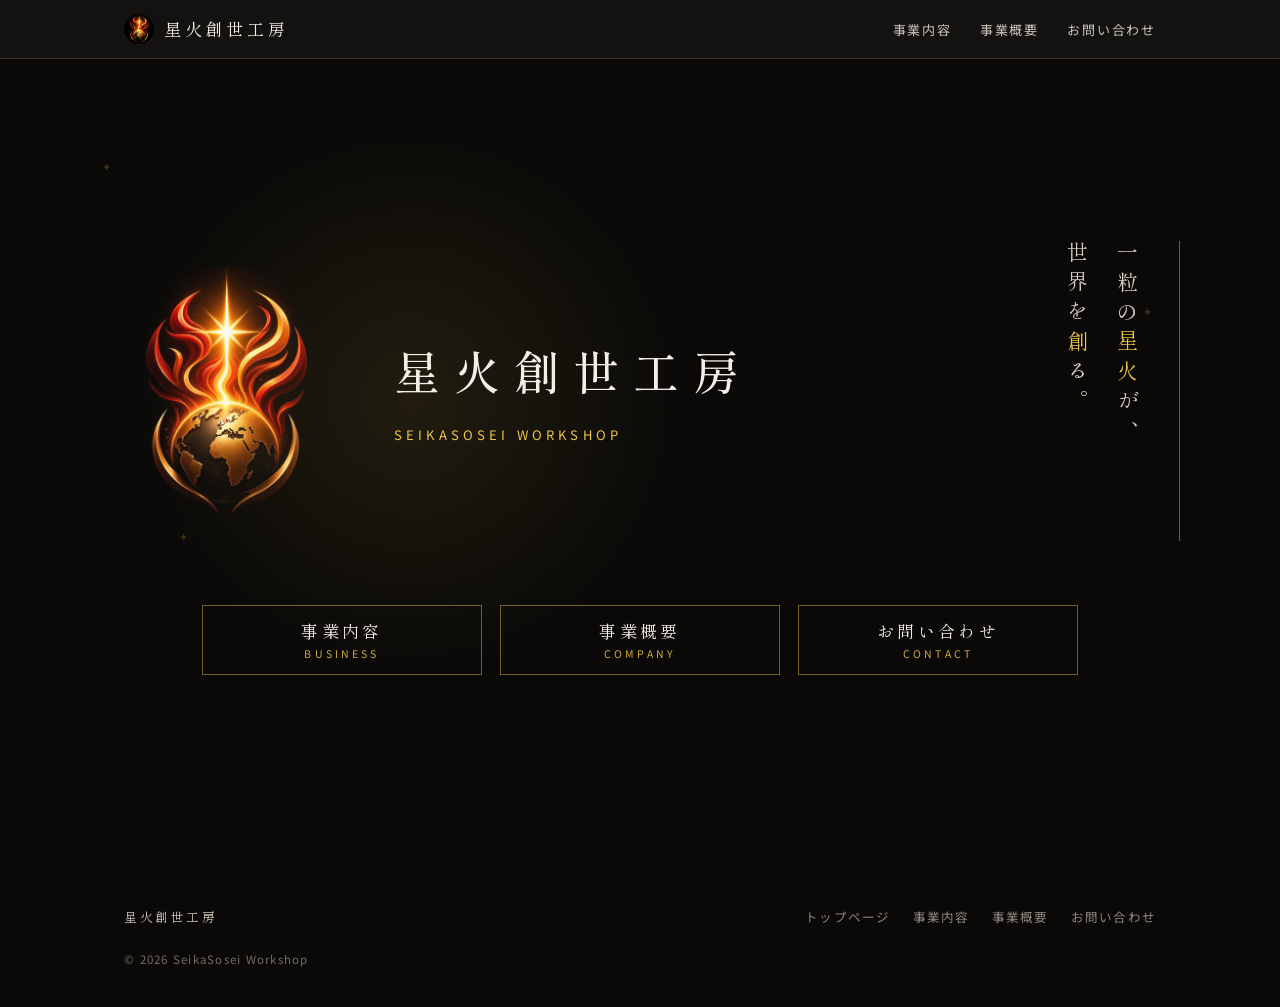
<file: index.html>
<!DOCTYPE html>
<html lang="ja">
<head>
<meta charset="UTF-8">
<meta name="viewport" content="width=device-width, initial-scale=1.0">
<title>星火創世工房｜SeikaSosei Workshop</title>
<meta name="description" content="星火創世工房の公式サイトです。事業内容・事業概要はこちら。">
<meta property="og:type" content="website">
<meta property="og:site_name" content="星火創世工房">
<meta property="og:title" content="星火創世工房｜SeikaSosei Workshop">
<meta property="og:description" content="星火創世工房の公式サイト。">
<meta property="og:image" content="https://seikasosei.com/assets/ogp.jpg">
<meta property="og:url" content="https://seikasosei.com/">
<meta name="twitter:card" content="summary_large_image">
<link rel="icon" type="image/png" sizes="32x32" href="assets/favicon-32.png">
<link rel="icon" type="image/png" sizes="192x192" href="assets/favicon-192.png">
<link rel="apple-touch-icon" href="assets/apple-touch-icon.png">
<link rel="preconnect" href="https://fonts.googleapis.com">
<link rel="preconnect" href="https://fonts.gstatic.com" crossorigin>
<link href="https://fonts.googleapis.com/css2?family=Shippori+Mincho:wght@500;600&family=Noto+Sans+JP:wght@400;500&display=swap" rel="stylesheet">
<link rel="stylesheet" href="assets/style.css">
<script>document.documentElement.className+=' js';</script>
</head>
<body class="home">

<nav class="site-nav" aria-label="メインナビゲーション">
  <div class="nav-inner">
    <a class="nav-brand" href="index.html"><img class="nav-logo" src="assets/logo-nav.png" alt="" width="30" height="30">星火創世工房</a>
    <button class="nav-toggle" type="button" aria-expanded="false" aria-controls="nav-links" aria-label="メニューを開く"><span></span><span></span><span></span></button>
    <ul class="nav-links" id="nav-links"><li><a href="business.html">事業内容</a></li><li><a href="company.html">事業概要</a></li><li><a href="contact.html">お問い合わせ</a></li></ul>
  </div>
</nav>


<header class="hero" id="top">
  <span class="spark" style="top:12%; left:8%;" aria-hidden="true">✦</span>
  <span class="spark" style="top:58%; left:14%;" aria-hidden="true">✦</span>
  <span class="spark" style="top:30%; right:10%;" aria-hidden="true">✦</span>

  <div class="hero-inner">
    <div class="hero-main">
      <img class="hero-logo" src="assets/logo-512.jpg" alt="星火創世工房 ロゴ" width="250" height="250">
      <div>
        <h1 class="hero-title">星火創世工房</h1>
        <p class="hero-sub"><span class="en">SEIKASOSEI WORKSHOP</span></p>
      </div>
    </div>
    <p class="hero-tagline">一粒の<span class="accent">星火</span>が、<br>世界を<span class="accent">創</span>る。</p>
  </div>

  <nav class="hero-links" aria-label="ページ案内">
    <a class="hero-link" href="business.html">事業内容<small>BUSINESS</small></a>
    <a class="hero-link" href="company.html">事業概要<small>COMPANY</small></a>
    <a class="hero-link" href="contact.html">お問い合わせ<small>CONTACT</small></a>
  </nav>
</header>


<footer class="site-footer">
  <div class="footer-inner">
    <span class="footer-brand">星火創世工房</span>
    <ul class="footer-links">
      <li><a href="index.html">トップページ</a></li>
      <li><a href="business.html">事業内容</a></li>
      <li><a href="company.html">事業概要</a></li>
      <li><a href="contact.html">お問い合わせ</a></li>
    </ul>
    <span class="footer-copy">© 2026 SeikaSosei Workshop</span>
  </div>
</footer>
<script>
(function(){
  var nav=document.querySelector('.site-nav'),btn=document.querySelector('.nav-toggle');
  if(!nav||!btn)return;
  btn.addEventListener('click',function(){
    var open=nav.classList.toggle('open');
    btn.setAttribute('aria-expanded',open?'true':'false');
    btn.setAttribute('aria-label',open?'メニューを閉じる':'メニューを開く');
  });
  nav.addEventListener('click',function(e){
    if(e.target.tagName==='A'){nav.classList.remove('open');btn.setAttribute('aria-expanded','false');}
  });
})();
</script>
</body>
</html>
</file>
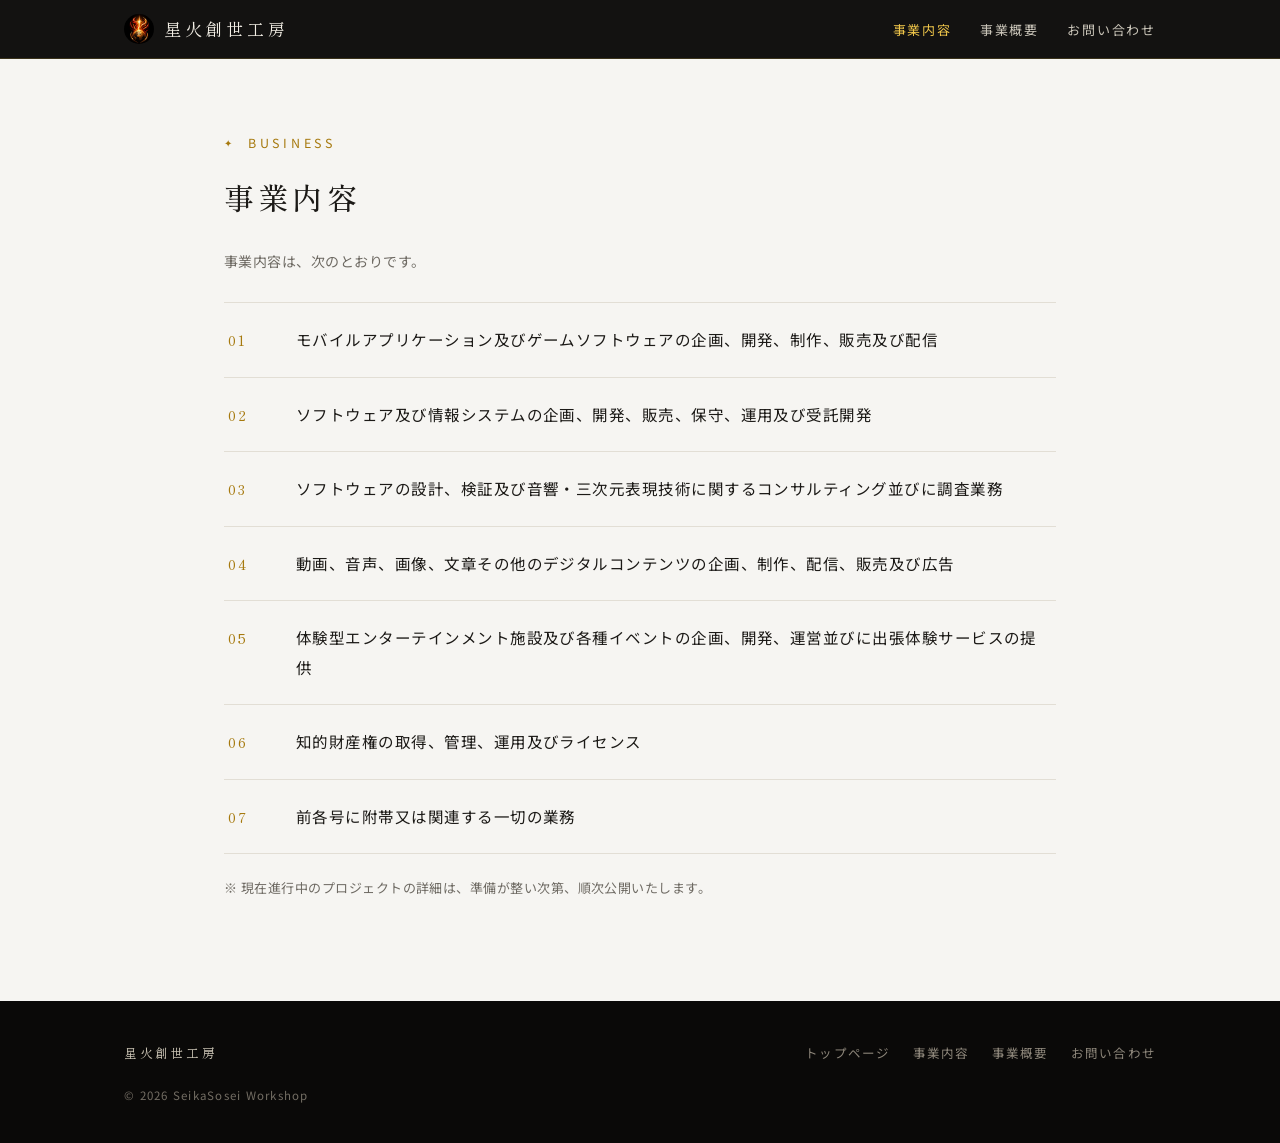
<file: business.html>
<!DOCTYPE html>
<html lang="ja">
<head>
<meta charset="UTF-8">
<meta name="viewport" content="width=device-width, initial-scale=1.0">
<title>事業内容｜星火創世工房</title>
<meta name="description" content="星火創世工房の事業内容です。">

<link rel="icon" type="image/png" sizes="32x32" href="assets/favicon-32.png">
<link rel="icon" type="image/png" sizes="192x192" href="assets/favicon-192.png">
<link rel="apple-touch-icon" href="assets/apple-touch-icon.png">
<link rel="preconnect" href="https://fonts.googleapis.com">
<link rel="preconnect" href="https://fonts.gstatic.com" crossorigin>
<link href="https://fonts.googleapis.com/css2?family=Shippori+Mincho:wght@500;600&family=Noto+Sans+JP:wght@400;500&display=swap" rel="stylesheet">
<link rel="stylesheet" href="assets/style.css">
<script>document.documentElement.className+=' js';</script>
</head>
<body class="">

<nav class="site-nav" aria-label="メインナビゲーション">
  <div class="nav-inner">
    <a class="nav-brand" href="index.html"><img class="nav-logo" src="assets/logo-nav.png" alt="" width="30" height="30">星火創世工房</a>
    <button class="nav-toggle" type="button" aria-expanded="false" aria-controls="nav-links" aria-label="メニューを開く"><span></span><span></span><span></span></button>
    <ul class="nav-links" id="nav-links"><li><a href="business.html" aria-current="page">事業内容</a></li><li><a href="company.html">事業概要</a></li><li><a href="contact.html">お問い合わせ</a></li></ul>
  </div>
</nav>

<main>
<section class="page">
  <p class="section-label"><span class="star" aria-hidden="true">✦</span>BUSINESS</p>
  <h1 class="section-title">事業内容</h1>
  <p class="lead">事業内容は、次のとおりです。</p>
    <ol class="business-list">
    <li><span>モバイルアプリケーション及びゲームソフトウェアの企画、開発、制作、販売及び配信</span></li>
    <li><span>ソフトウェア及び情報システムの企画、開発、販売、保守、運用及び受託開発</span></li>
    <li><span>ソフトウェアの設計、検証及び音響・三次元表現技術に関するコンサルティング並びに調査業務</span></li>
    <li><span>動画、音声、画像、文章その他のデジタルコンテンツの企画、制作、配信、販売及び広告</span></li>
    <li><span>体験型エンターテインメント施設及び各種イベントの企画、開発、運営並びに出張体験サービスの提供</span></li>
    <li><span>知的財産権の取得、管理、運用及びライセンス</span></li>
    <li><span>前各号に附帯又は関連する一切の業務</span></li>
  </ol>
  <p class="business-note">※ 現在進行中のプロジェクトの詳細は、準備が整い次第、順次公開いたします。</p>
</section>
</main>

<footer class="site-footer">
  <div class="footer-inner">
    <span class="footer-brand">星火創世工房</span>
    <ul class="footer-links">
      <li><a href="index.html">トップページ</a></li>
      <li><a href="business.html">事業内容</a></li>
      <li><a href="company.html">事業概要</a></li>
      <li><a href="contact.html">お問い合わせ</a></li>
    </ul>
    <span class="footer-copy">© 2026 SeikaSosei Workshop</span>
  </div>
</footer>
<script>
(function(){
  var nav=document.querySelector('.site-nav'),btn=document.querySelector('.nav-toggle');
  if(!nav||!btn)return;
  btn.addEventListener('click',function(){
    var open=nav.classList.toggle('open');
    btn.setAttribute('aria-expanded',open?'true':'false');
    btn.setAttribute('aria-label',open?'メニューを閉じる':'メニューを開く');
  });
  nav.addEventListener('click',function(e){
    if(e.target.tagName==='A'){nav.classList.remove('open');btn.setAttribute('aria-expanded','false');}
  });
})();
</script>
</body>
</html>
</file>
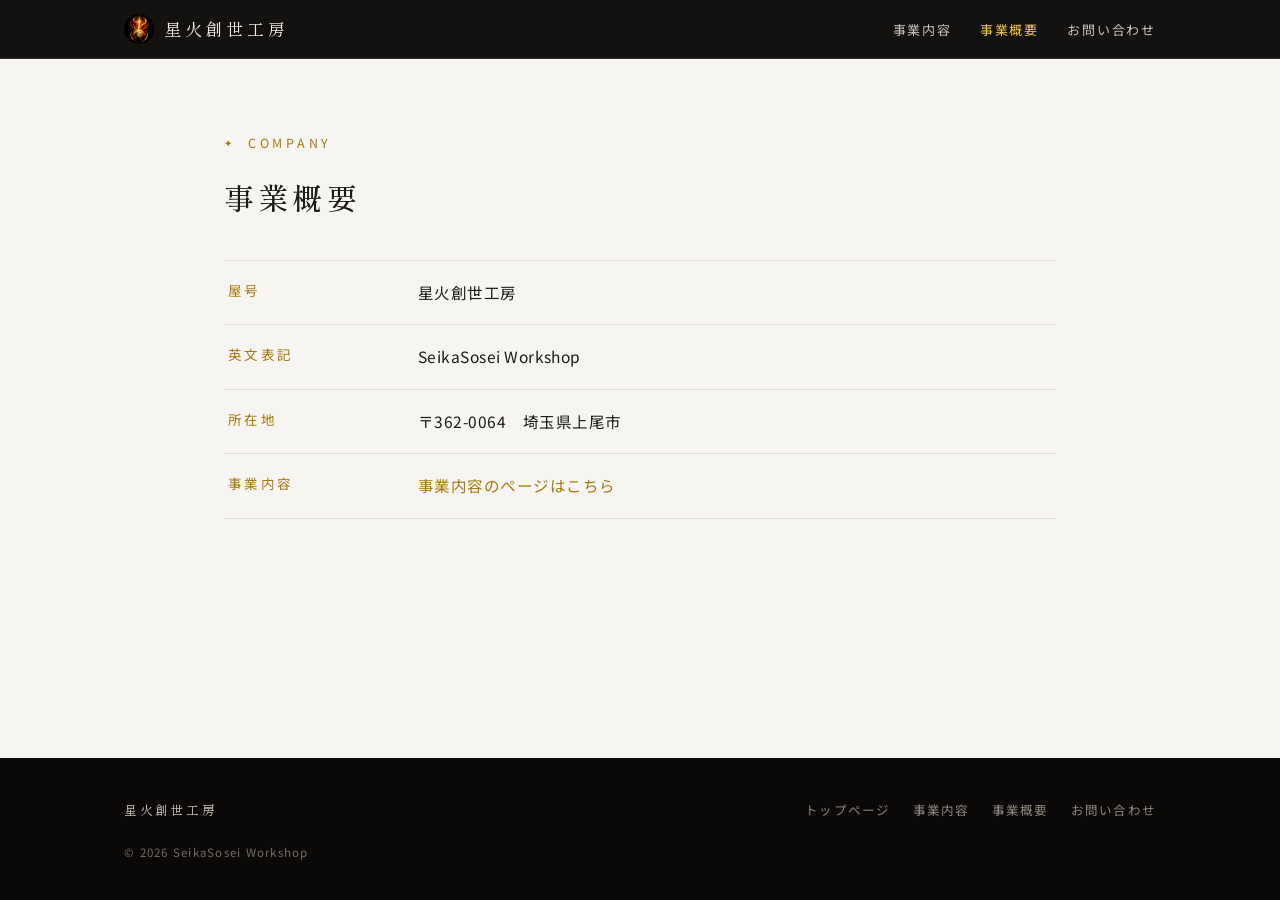
<file: company.html>
<!DOCTYPE html>
<html lang="ja">
<head>
<meta charset="UTF-8">
<meta name="viewport" content="width=device-width, initial-scale=1.0">
<title>事業概要｜星火創世工房</title>
<meta name="description" content="星火創世工房の事業概要です。">

<link rel="icon" type="image/png" sizes="32x32" href="assets/favicon-32.png">
<link rel="icon" type="image/png" sizes="192x192" href="assets/favicon-192.png">
<link rel="apple-touch-icon" href="assets/apple-touch-icon.png">
<link rel="preconnect" href="https://fonts.googleapis.com">
<link rel="preconnect" href="https://fonts.gstatic.com" crossorigin>
<link href="https://fonts.googleapis.com/css2?family=Shippori+Mincho:wght@500;600&family=Noto+Sans+JP:wght@400;500&display=swap" rel="stylesheet">
<link rel="stylesheet" href="assets/style.css">
<script>document.documentElement.className+=' js';</script>
</head>
<body class="">

<nav class="site-nav" aria-label="メインナビゲーション">
  <div class="nav-inner">
    <a class="nav-brand" href="index.html"><img class="nav-logo" src="assets/logo-nav.png" alt="" width="30" height="30">星火創世工房</a>
    <button class="nav-toggle" type="button" aria-expanded="false" aria-controls="nav-links" aria-label="メニューを開く"><span></span><span></span><span></span></button>
    <ul class="nav-links" id="nav-links"><li><a href="business.html">事業内容</a></li><li><a href="company.html" aria-current="page">事業概要</a></li><li><a href="contact.html">お問い合わせ</a></li></ul>
  </div>
</nav>

<main>
<section class="page">
  <p class="section-label"><span class="star" aria-hidden="true">✦</span>COMPANY</p>
  <h1 class="section-title">事業概要</h1>

  <dl class="profile-table">
    <div class="row">
      <dt>屋号</dt>
      <dd>星火創世工房</dd>
    </div>
    <div class="row">
      <dt>英文表記</dt>
      <dd>SeikaSosei Workshop</dd>
    </div>
    <div class="row">
      <dt>所在地</dt>
      <dd>〒362-0064　埼玉県上尾市</dd>
    </div>
    <div class="row">
      <dt>事業内容</dt>
      <dd><a href="business.html">事業内容のページはこちら</a></dd>
    </div>
  </dl>
</section>
</main>

<footer class="site-footer">
  <div class="footer-inner">
    <span class="footer-brand">星火創世工房</span>
    <ul class="footer-links">
      <li><a href="index.html">トップページ</a></li>
      <li><a href="business.html">事業内容</a></li>
      <li><a href="company.html">事業概要</a></li>
      <li><a href="contact.html">お問い合わせ</a></li>
    </ul>
    <span class="footer-copy">© 2026 SeikaSosei Workshop</span>
  </div>
</footer>
<script>
(function(){
  var nav=document.querySelector('.site-nav'),btn=document.querySelector('.nav-toggle');
  if(!nav||!btn)return;
  btn.addEventListener('click',function(){
    var open=nav.classList.toggle('open');
    btn.setAttribute('aria-expanded',open?'true':'false');
    btn.setAttribute('aria-label',open?'メニューを閉じる':'メニューを開く');
  });
  nav.addEventListener('click',function(e){
    if(e.target.tagName==='A'){nav.classList.remove('open');btn.setAttribute('aria-expanded','false');}
  });
})();
</script>
</body>
</html>
</file>
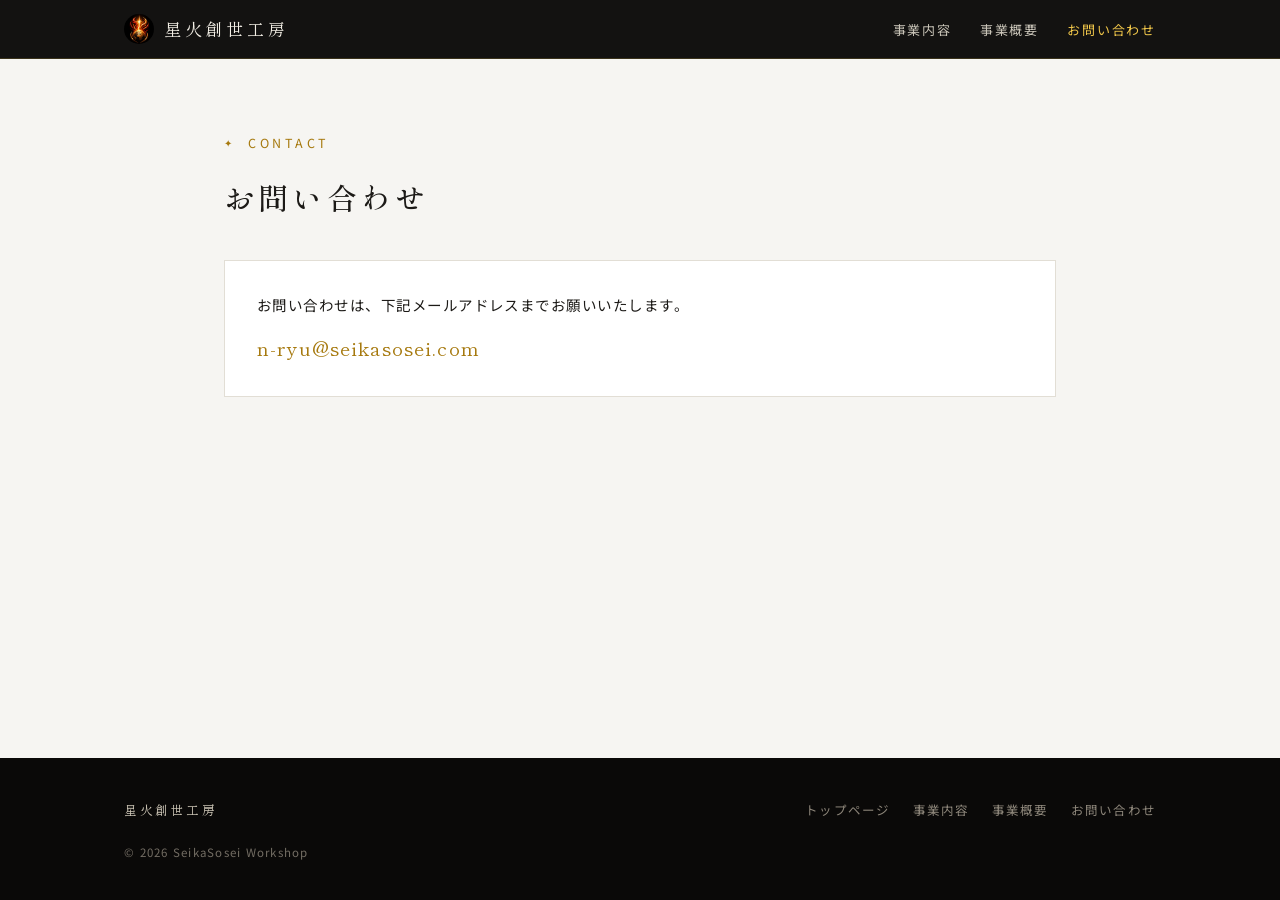
<file: contact.html>
<!DOCTYPE html>
<html lang="ja">
<head>
<meta charset="UTF-8">
<meta name="viewport" content="width=device-width, initial-scale=1.0">
<title>お問い合わせ｜星火創世工房</title>
<meta name="description" content="星火創世工房へのお問い合わせ先です。">

<link rel="icon" type="image/png" sizes="32x32" href="assets/favicon-32.png">
<link rel="icon" type="image/png" sizes="192x192" href="assets/favicon-192.png">
<link rel="apple-touch-icon" href="assets/apple-touch-icon.png">
<link rel="preconnect" href="https://fonts.googleapis.com">
<link rel="preconnect" href="https://fonts.gstatic.com" crossorigin>
<link href="https://fonts.googleapis.com/css2?family=Shippori+Mincho:wght@500;600&family=Noto+Sans+JP:wght@400;500&display=swap" rel="stylesheet">
<link rel="stylesheet" href="assets/style.css">
<script>document.documentElement.className+=' js';</script>
</head>
<body class="">

<nav class="site-nav" aria-label="メインナビゲーション">
  <div class="nav-inner">
    <a class="nav-brand" href="index.html"><img class="nav-logo" src="assets/logo-nav.png" alt="" width="30" height="30">星火創世工房</a>
    <button class="nav-toggle" type="button" aria-expanded="false" aria-controls="nav-links" aria-label="メニューを開く"><span></span><span></span><span></span></button>
    <ul class="nav-links" id="nav-links"><li><a href="business.html">事業内容</a></li><li><a href="company.html">事業概要</a></li><li><a href="contact.html" aria-current="page">お問い合わせ</a></li></ul>
  </div>
</nav>

<main>
<section class="page">
  <p class="section-label"><span class="star" aria-hidden="true">✦</span>CONTACT</p>
  <h1 class="section-title">お問い合わせ</h1>
  <div class="plain-block">
    <p>お問い合わせは、下記メールアドレスまでお願いいたします。</p>
    <!-- 【任意】将来 info@seikasosei.com を開設した場合はこちらを差し替え -->
    <p class="contact-mail"><a href="mailto:n-ryu@seikasosei.com">n-ryu@seikasosei.com</a></p>
  </div>
</section>
</main>

<footer class="site-footer">
  <div class="footer-inner">
    <span class="footer-brand">星火創世工房</span>
    <ul class="footer-links">
      <li><a href="index.html">トップページ</a></li>
      <li><a href="business.html">事業内容</a></li>
      <li><a href="company.html">事業概要</a></li>
      <li><a href="contact.html">お問い合わせ</a></li>
    </ul>
    <span class="footer-copy">© 2026 SeikaSosei Workshop</span>
  </div>
</footer>
<script>
(function(){
  var nav=document.querySelector('.site-nav'),btn=document.querySelector('.nav-toggle');
  if(!nav||!btn)return;
  btn.addEventListener('click',function(){
    var open=nav.classList.toggle('open');
    btn.setAttribute('aria-expanded',open?'true':'false');
    btn.setAttribute('aria-label',open?'メニューを閉じる':'メニューを開く');
  });
  nav.addEventListener('click',function(e){
    if(e.target.tagName==='A'){nav.classList.remove('open');btn.setAttribute('aria-expanded','false');}
  });
})();
</script>
</body>
</html>
</file>
<file: assets/style.css>
/* ==========================================================================
   星火創世株式会社 コーポレートサイト 共通スタイル（v2：複数ページ構成）
   ファイル構成: index / business / company / contact / koukoku (.html)
   配色: 墨 #0A0908 ／ 金(明) #F0C64A ／ 金(深) #A6790E ／ 紙 #F6F5F2
   ========================================================================== */

:root {
  --sumi: #0a0908;
  --kin-bright: #f0c64a;
  --kin-deep: #a6790e;
  --paper: #f6f5f2;
  --ink: #1c1a17;
  --grey: #6e6a63;
  --hairline: #e2ded5;
  --serif: "Shippori Mincho", "Hiragino Mincho ProN", "Yu Mincho", "YuMincho", serif;
  --sans: "Noto Sans JP", "Hiragino Kaku Gothic ProN", "Yu Gothic", "Meiryo", sans-serif;
  --nav-h: 58px;
}

* { margin: 0; padding: 0; box-sizing: border-box; }

html { -webkit-text-size-adjust: 100%; }

body {
  font-family: var(--sans);
  background: var(--paper);
  color: var(--ink);
  line-height: 1.9;
  font-size: 15.5px;
  letter-spacing: 0.03em;
  -webkit-font-smoothing: antialiased;
  min-height: 100vh;
  display: flex;
  flex-direction: column;
}
main { flex: 1 0 auto; }

a { color: var(--kin-deep); text-decoration: none; }
a:hover { text-decoration: underline; text-underline-offset: 3px; }
a:focus-visible, button:focus-visible {
  outline: 2px solid var(--kin-bright);
  outline-offset: 3px;
  border-radius: 2px;
}

/* ---------- ナビゲーション ---------- */
.site-nav {
  position: sticky;
  top: 0;
  z-index: 100;
  background: rgba(10, 9, 8, 0.96);
  backdrop-filter: blur(6px);
  border-bottom: 1px solid rgba(240, 198, 74, 0.18);
}
.nav-inner {
  max-width: 1080px;
  margin: 0 auto;
  padding: 0 24px;
  height: var(--nav-h);
  display: flex;
  align-items: center;
  justify-content: space-between;
}
.nav-brand {
  font-family: var(--serif);
  font-size: 17px;
  letter-spacing: 0.22em;
  color: #f3efe6;
  white-space: nowrap;
  display: inline-flex;
  align-items: center;
  gap: 10px;
}
.nav-brand:hover { text-decoration: none; color: var(--kin-bright); }
.nav-logo { width: 30px; height: 30px; border-radius: 50%; display: block; }

.nav-links { display: flex; gap: 28px; list-style: none; }
.nav-links a {
  color: #c9c4b8;
  font-size: 13px;
  letter-spacing: 0.14em;
  padding: 6px 0;
}
.nav-links a:hover { color: var(--kin-bright); text-decoration: none; }
.nav-links a[aria-current="page"] { color: var(--kin-bright); }

.nav-toggle { display: none; }

/* 設立準備中の帯 */
.notice-bar {
  background: #14110c;
  border-bottom: 1px solid rgba(240, 198, 74, 0.18);
  color: #cdbf99;
  font-size: 12.5px;
  letter-spacing: 0.14em;
  text-align: center;
  padding: 8px 16px;
  line-height: 1.6;
}
.notice-bar .star { color: var(--kin-bright); font-size: 9px; margin-right: 8px; opacity: 0.8; }

/* ---------- ヒーロー（トップページ） ---------- */
.hero {
  position: relative;
  background: var(--sumi);
  color: #f3efe6;
  min-height: calc(100vh - var(--nav-h) - 36px);
  min-height: calc(100svh - var(--nav-h) - 36px);
  display: flex;
  flex-direction: column;
  align-items: center;
  justify-content: center;
  gap: 64px;
  overflow: hidden;
  padding: 56px 24px 64px;
}
.hero::before {
  content: "";
  position: absolute;
  left: 22%; top: 42%;
  width: 640px; height: 640px;
  transform: translate(-30%, -50%);
  background: radial-gradient(circle, rgba(240, 198, 74, 0.10) 0%, transparent 62%);
  pointer-events: none;
}
.hero-inner {
  max-width: 1080px;
  width: 100%;
  display: flex;
  align-items: center;
  justify-content: space-between;
  gap: 48px;
  position: relative;
}
.hero-main { display: flex; align-items: center; gap: 44px; }
.hero-logo {
  width: 250px;
  height: auto;
  mix-blend-mode: screen;
  flex-shrink: 0;
}
.hero-title {
  font-family: var(--serif);
  font-weight: 500;
  font-size: clamp(30px, 4.6vw, 46px);
  letter-spacing: 0.3em;
  line-height: 1.5;
}
.hero-sub {
  margin-top: 18px;
  font-size: 13px;
  letter-spacing: 0.32em;
  color: #9d968a;
}
.hero-sub .en { color: var(--kin-bright); }

.hero-tagline {
  writing-mode: vertical-rl;
  font-family: var(--serif);
  font-size: clamp(17px, 2vw, 21px);
  letter-spacing: 0.42em;
  line-height: 2.4;
  color: #d9d2c2;
  border-right: 1px solid rgba(240, 198, 74, 0.45);
  padding-right: 26px;
  height: 300px;
  flex-shrink: 0;
}
.hero-tagline .accent { color: var(--kin-bright); }

/* ヒーロー下部の入口ボタン */
.hero-links {
  position: relative;
  display: flex;
  gap: 18px;
  justify-content: center;
  width: 100%;
  max-width: 1080px;
}
.hero-link {
  flex: 1 1 0;
  max-width: 280px;
  display: flex;
  flex-direction: column;
  align-items: center;
  justify-content: center;
  gap: 2px;
  min-height: 64px;
  padding: 12px 20px;
  border: 1px solid rgba(240, 198, 74, 0.45);
  color: #f3efe6;
  font-family: var(--serif);
  font-size: 17px;
  letter-spacing: 0.2em;
  line-height: 1.5;
  transition: background 0.2s, border-color 0.2s;
}
.hero-link small {
  font-family: var(--sans);
  font-size: 10.5px;
  letter-spacing: 0.3em;
  color: var(--kin-bright);
  opacity: 0.85;
}
.hero-link:hover {
  text-decoration: none;
  background: rgba(240, 198, 74, 0.08);
  border-color: var(--kin-bright);
}

.spark {
  position: absolute;
  color: var(--kin-bright);
  opacity: 0.22;
  font-size: 11px;
  pointer-events: none;
}

/* ---------- 下層ページ共通 ---------- */
.page { max-width: 880px; margin: 0 auto; padding: 72px 24px 0; width: 100%; }
.page-narrow { max-width: 760px; }

.section-label {
  display: flex;
  align-items: center;
  gap: 12px;
  font-size: 12.5px;
  letter-spacing: 0.3em;
  color: var(--kin-deep);
  margin-bottom: 14px;
}
.section-label .star { font-size: 10px; }

.section-title {
  font-family: var(--serif);
  font-weight: 500;
  font-size: clamp(24px, 3vw, 30px);
  letter-spacing: 0.14em;
  margin-bottom: 34px;
}
.lead { color: var(--grey); font-size: 14px; margin: -12px 0 28px; }

/* ---------- 事業内容 ---------- */
.business-list { list-style: none; border-top: 1px solid var(--hairline); counter-reset: biz; }
.business-list li {
  border-bottom: 1px solid var(--hairline);
  padding: 22px 4px;
  display: grid;
  grid-template-columns: 56px 1fr;
  gap: 12px;
  align-items: baseline;
  counter-increment: biz;
}
.business-list li::before {
  content: counter(biz, decimal-leading-zero);
  font-family: var(--serif);
  color: var(--kin-deep);
  letter-spacing: 0.1em;
  font-size: 15px;
}
.business-note { margin-top: 22px; font-size: 13px; color: var(--grey); }

/* ---------- 会社概要 ---------- */
.profile-table { border-top: 1px solid var(--hairline); }
.profile-table .row {
  display: grid;
  grid-template-columns: 190px 1fr;
  border-bottom: 1px solid var(--hairline);
}
.profile-table dt {
  padding: 17px 4px;
  font-size: 13.5px;
  letter-spacing: 0.18em;
  color: var(--kin-deep);
}
.profile-table dd { padding: 17px 4px; }
.pending {
  color: var(--grey);
  border-bottom: 1px dotted #b5b0a5;
  font-size: 14px;
}

/* ---------- 枠付きブロック・お問い合わせ ---------- */
.plain-block {
  border: 1px solid var(--hairline);
  background: #fff;
  padding: 30px 32px;
  font-size: 14.5px;
}
.plain-block p + p { margin-top: 12px; }
.plain-block .url { word-break: break-all; }
.contact-mail {
  font-family: var(--serif);
  font-size: 19px;
  letter-spacing: 0.06em;
  word-break: break-all;
}

/* ---------- 電子公告ページ ---------- */
.koukoku-item { margin-top: 40px; }
.koukoku-item h2 {
  font-family: var(--serif);
  font-weight: 500;
  font-size: 20px;
  letter-spacing: 0.14em;
  border-left: 3px solid var(--kin-deep);
  padding-left: 14px;
  margin-bottom: 16px;
}

/* ---------- フッター ---------- */
.site-footer {
  margin-top: 100px;
  background: var(--sumi);
  color: #8d867a;
  font-size: 12.5px;
  letter-spacing: 0.1em;
}
.footer-inner {
  max-width: 1080px;
  margin: 0 auto;
  padding: 36px 24px;
  display: flex;
  justify-content: space-between;
  align-items: center;
  gap: 16px 28px;
  flex-wrap: wrap;
}
.footer-brand { font-family: var(--serif); color: #cfc8b8; letter-spacing: 0.2em; }
.footer-links { display: flex; flex-wrap: wrap; gap: 6px 22px; list-style: none; }
.footer-links a { color: #8d867a; padding: 4px 0; display: inline-block; }
.footer-links a:hover { color: var(--kin-bright); }
.footer-copy { width: 100%; font-size: 11.5px; opacity: 0.8; }
.hero + .site-footer, main + .site-footer { margin-top: 100px; }
.home .site-footer { margin-top: 0; }

/* ==========================================================================
   スマートフォン・タブレット縦（〜820px）
   ========================================================================== */
@media (max-width: 820px) {
  :root { --nav-h: 56px; }

  /* ナビ：ハンバーガーメニュー（JS有効時） */
  .nav-inner { padding: 0 20px; }
  .nav-brand { font-size: 16px; letter-spacing: 0.16em; }
  .nav-links { gap: 14px; }
  .nav-links a { font-size: 12px; letter-spacing: 0.06em; white-space: nowrap; }
  .nav-logo { width: 28px; height: 28px; }

  .js .nav-toggle {
    display: inline-flex;
    flex-direction: column;
    justify-content: center;
    gap: 6px;
    width: 48px; height: 48px;
    margin-right: -10px;
    padding: 0 12px;
    background: none;
    border: 0;
    cursor: pointer;
  }
  .js .nav-toggle span {
    display: block;
    height: 2px;
    background: #e9e3d3;
    transition: transform 0.2s, opacity 0.2s;
  }
  .js .site-nav.open .nav-toggle span:nth-child(1) { transform: translateY(8px) rotate(45deg); }
  .js .site-nav.open .nav-toggle span:nth-child(2) { opacity: 0; }
  .js .site-nav.open .nav-toggle span:nth-child(3) { transform: translateY(-8px) rotate(-45deg); }

  .js .nav-links {
    display: none;
    position: absolute;
    top: 100%; left: 0; right: 0;
    flex-direction: column;
    gap: 0;
    background: #0a0908;
    border-bottom: 1px solid rgba(240, 198, 74, 0.25);
    padding: 6px 20px 14px;
  }
  .js .site-nav.open .nav-links { display: flex; }
  .js .nav-links a {
    display: block;
    font-size: 15px;
    letter-spacing: 0.16em;
    padding: 15px 4px;
    border-bottom: 1px solid rgba(255, 255, 255, 0.07);
  }
  .js .nav-links li:last-child a { border-bottom: 0; }

  .notice-bar { font-size: 11.5px; letter-spacing: 0.08em; padding: 7px 12px; }

  /* ヒーロー：中央そろえの縦積み（1画面に収まるよう画面の高さに合わせて縮める） */
  .hero {
    min-height: calc(100vh - var(--nav-h) - 34px);
    min-height: calc(100svh - var(--nav-h) - 34px);
    gap: 26px;
    padding: 30px 24px 30px;
    justify-content: center;
  }
  .hero::before {
    left: 50%; top: 26%;
    width: 520px; height: 520px;
    transform: translate(-50%, -50%);
  }
  .hero-inner { flex-direction: column; align-items: center; gap: 16px; }
  .hero-main { flex-direction: column; align-items: center; gap: 12px; text-align: center; }
  .hero-logo { width: min(54vw, 22svh, 220px); min-width: 120px; }
  .hero-title { font-size: clamp(22px, 7vw, 30px); letter-spacing: 0.14em; padding-left: 0.14em; line-height: 1.45; white-space: nowrap; }
  .pc-br { display: none; }
  .hero-sub { margin-top: 8px; font-size: 11.5px; letter-spacing: 0.26em; }

  .hero-tagline {
    writing-mode: horizontal-tb;
    height: auto;
    border: 0;
    padding: 16px 0 0;
    text-align: center;
    font-size: 16px;
    letter-spacing: 0.3em;
    padding-left: 0.3em;
    line-height: 2;
    position: relative;
  }
  .hero-tagline::before {
    content: "";
    position: absolute;
    top: 0; left: 50%;
    width: 36px; height: 1px;
    transform: translateX(-50%);
    background: rgba(240, 198, 74, 0.6);
  }

  .hero-links { flex-direction: column; align-items: center; gap: 10px; max-width: 340px; }
  .hero-link { width: 100%; max-width: none; flex: none; min-height: 54px; padding: 8px 20px; font-size: 16px; }
  .hero-link small { font-size: 9.5px; }

  /* 下層ページ */
  .page { padding-top: 52px; }
  .business-list li { grid-template-columns: 40px 1fr; padding: 18px 2px; }
  .profile-table .row { grid-template-columns: 1fr; gap: 0; }
  .profile-table dt { padding-bottom: 0; }
  .profile-table dd { padding-top: 4px; }
  .plain-block { padding: 24px 20px; }
  .site-footer { margin-top: 72px; }
  .footer-inner { flex-direction: column; align-items: flex-start; }
}

@media (max-width: 380px) {
  .nav-brand { font-size: 15px; letter-spacing: 0.1em; }
  .hero-title { letter-spacing: 0.16em; }
}

@media (prefers-reduced-motion: reduce) {
  *, *::before, *::after { animation: none !important; transition: none !important; }
}
</file>
